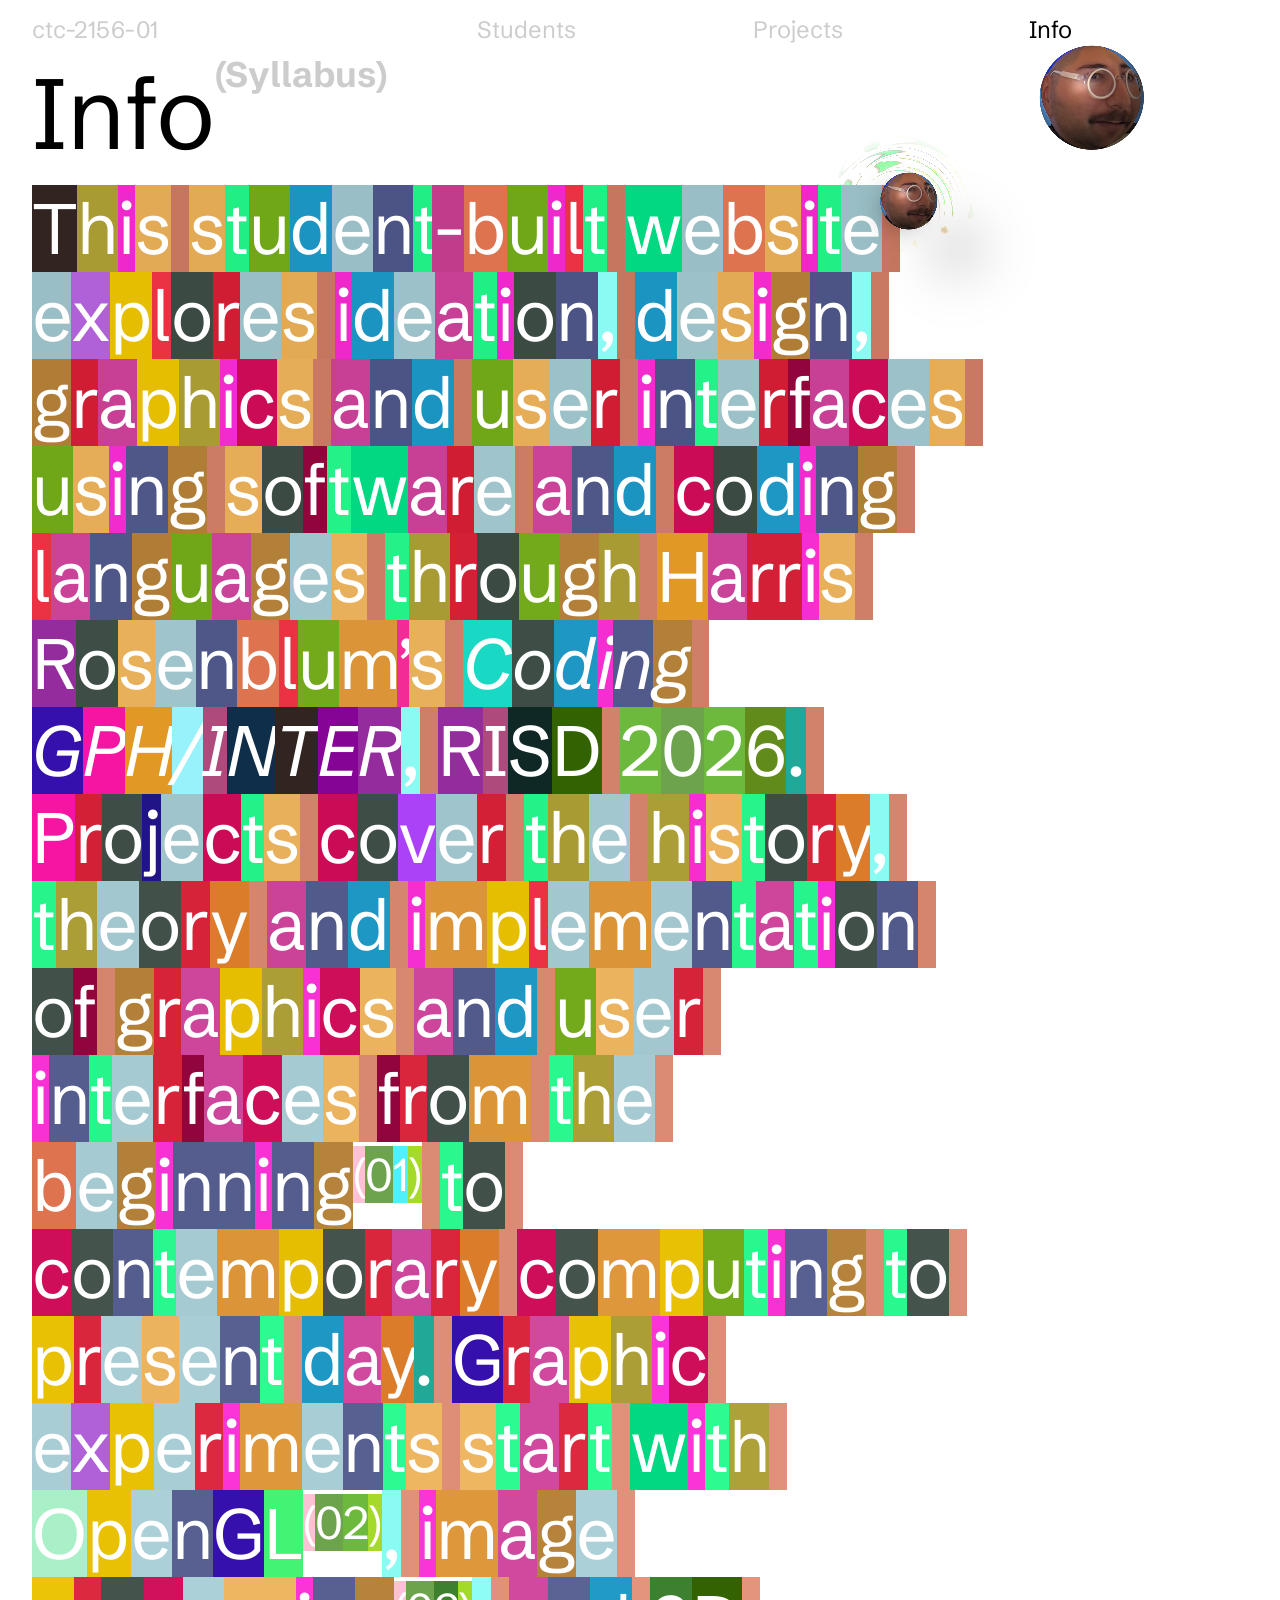
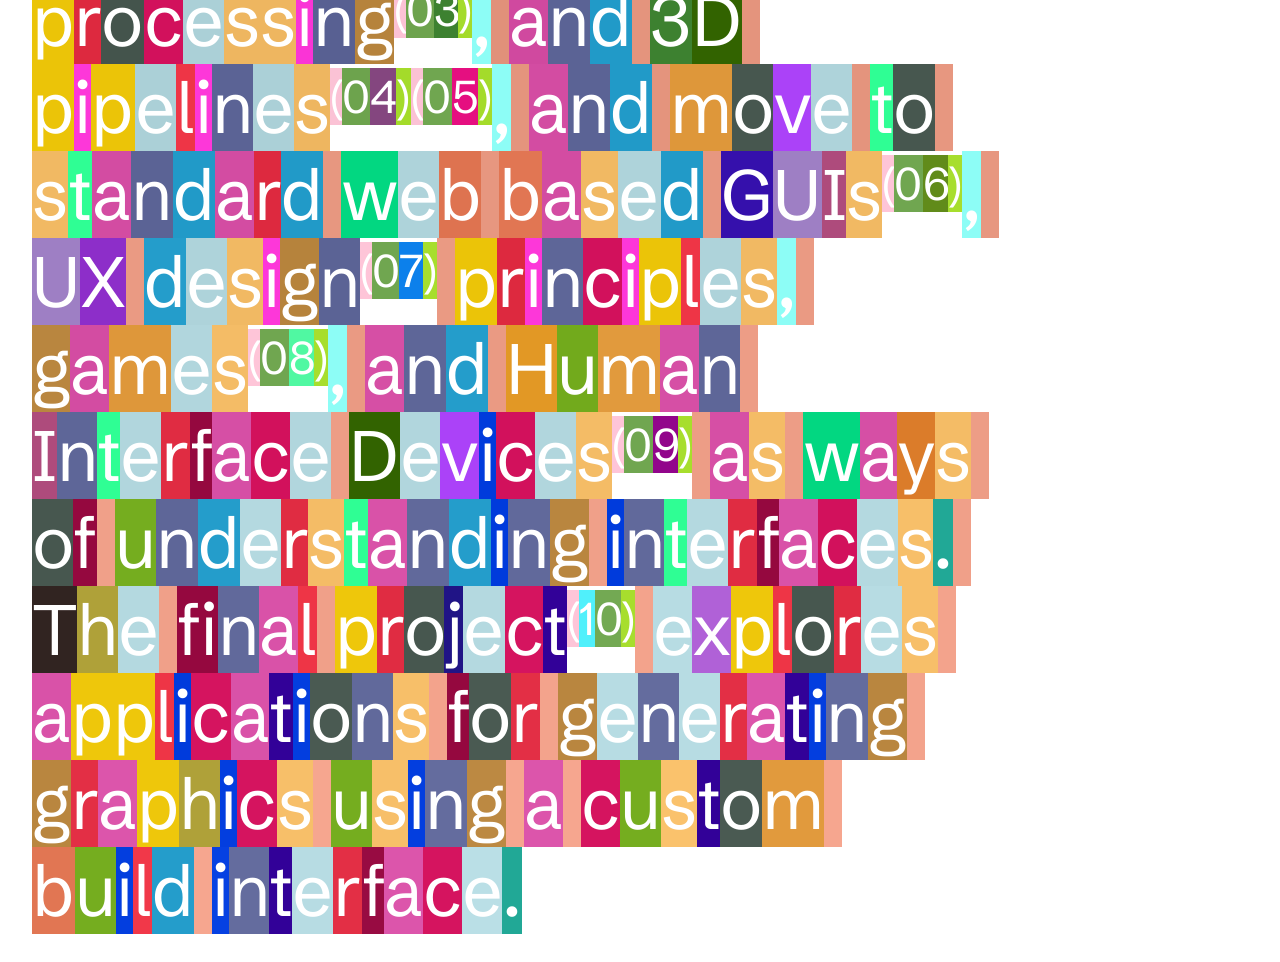
<file: info.html>
<!doctype html>
<html lang="en">
<head>
  <meta charset="utf-8">
  <meta name="viewport" content="width=device-width, initial-scale=1">
  <title>Info — ctc-2156-01</title>
  <link rel="preconnect" href="https://fonts.googleapis.com">
  <link rel="preconnect" href="https://fonts.gstatic.com" crossorigin>
  <link href="https://fonts.googleapis.com/css2?family=Schibsted+Grotesk:ital,wght@0,400;0,700;1,400&display=swap" rel="stylesheet">
  <link rel="stylesheet" href="styles.css">
</head>
<body>
  <main class="page page--info">
    <header class="topbar">
      <p class="topbar__course"><a href="index.html">ctc-2156-01</a></p>
      <nav class="topbar__nav" aria-label="Main">
        <a href="student.html">Students</a>
        <a href="projects.html">Projects</a>
        <span aria-current="page">Info</span>
      </nav>
    </header>
    <div class="heading">
      <h1>Info</h1>
      <p class="heading__tag">(Syllabus)</p>
    </div>
    <p class="about">This student-built website explores ideation, design, graphics and user interfaces using software and coding languages through Harris Rosenblum’s <em>Coding GPH/INTER</em>, RISD 2026. Projects cover the history, theory and implementation of graphics and user interfaces from the beginning<sup>(01)</sup> to contemporary computing to present day. Graphic experiments start with OpenGL<sup>(02)</sup>, image processing<sup>(03)</sup>, and 3D pipelines<sup>(04)(05)</sup>, and move to standard web based GUIs<sup>(06)</sup>, UX design<sup>(07)</sup> principles, games<sup>(08)</sup>, and Human Interface Devices<sup>(09)</sup> as ways of understanding interfaces. The final project<sup>(10)</sup> explores applications for generating graphics using a custom build interface.</p>
  </main>
    <script src="work.js"></script>
  <script src="picture-rain.js"></script>
  <script src="java.js"></script>
  <script src="transition.js"></script>
    <script src="header.js"></script>
</body>
</html>
</file>
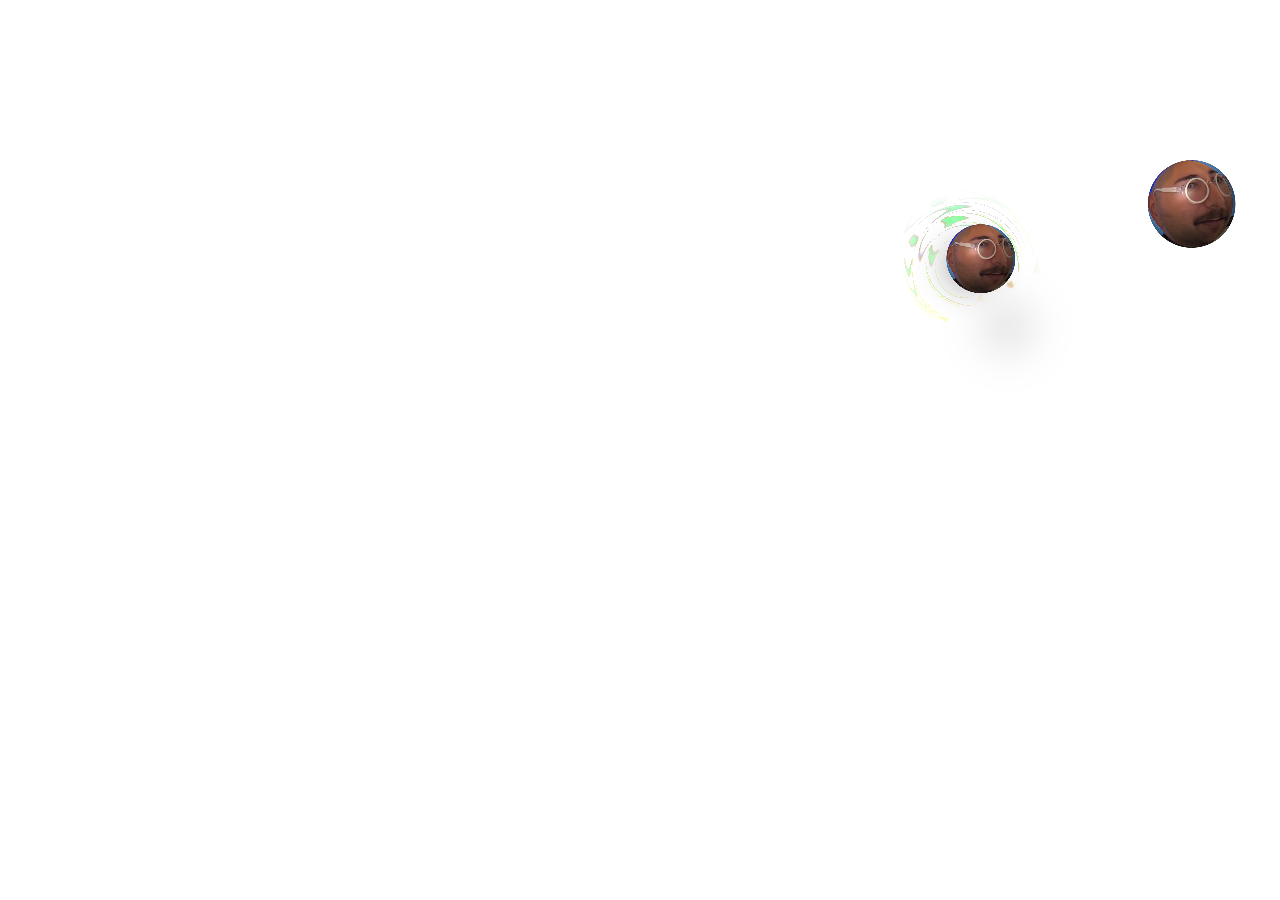
<file: picture-rain.html>
<!doctype html>
<html lang="en">
<head>
<meta charset="utf-8">
<meta name="viewport" content="width=device-width, initial-scale=1">
<title>Picture Rain</title>
<link rel="stylesheet" href="styles.css">
</head>
<body>
<script src="picture-rain.js"></script>
<script>window.startPictureRain(new AbortController().signal);</script>
</body>
</html>
</file>
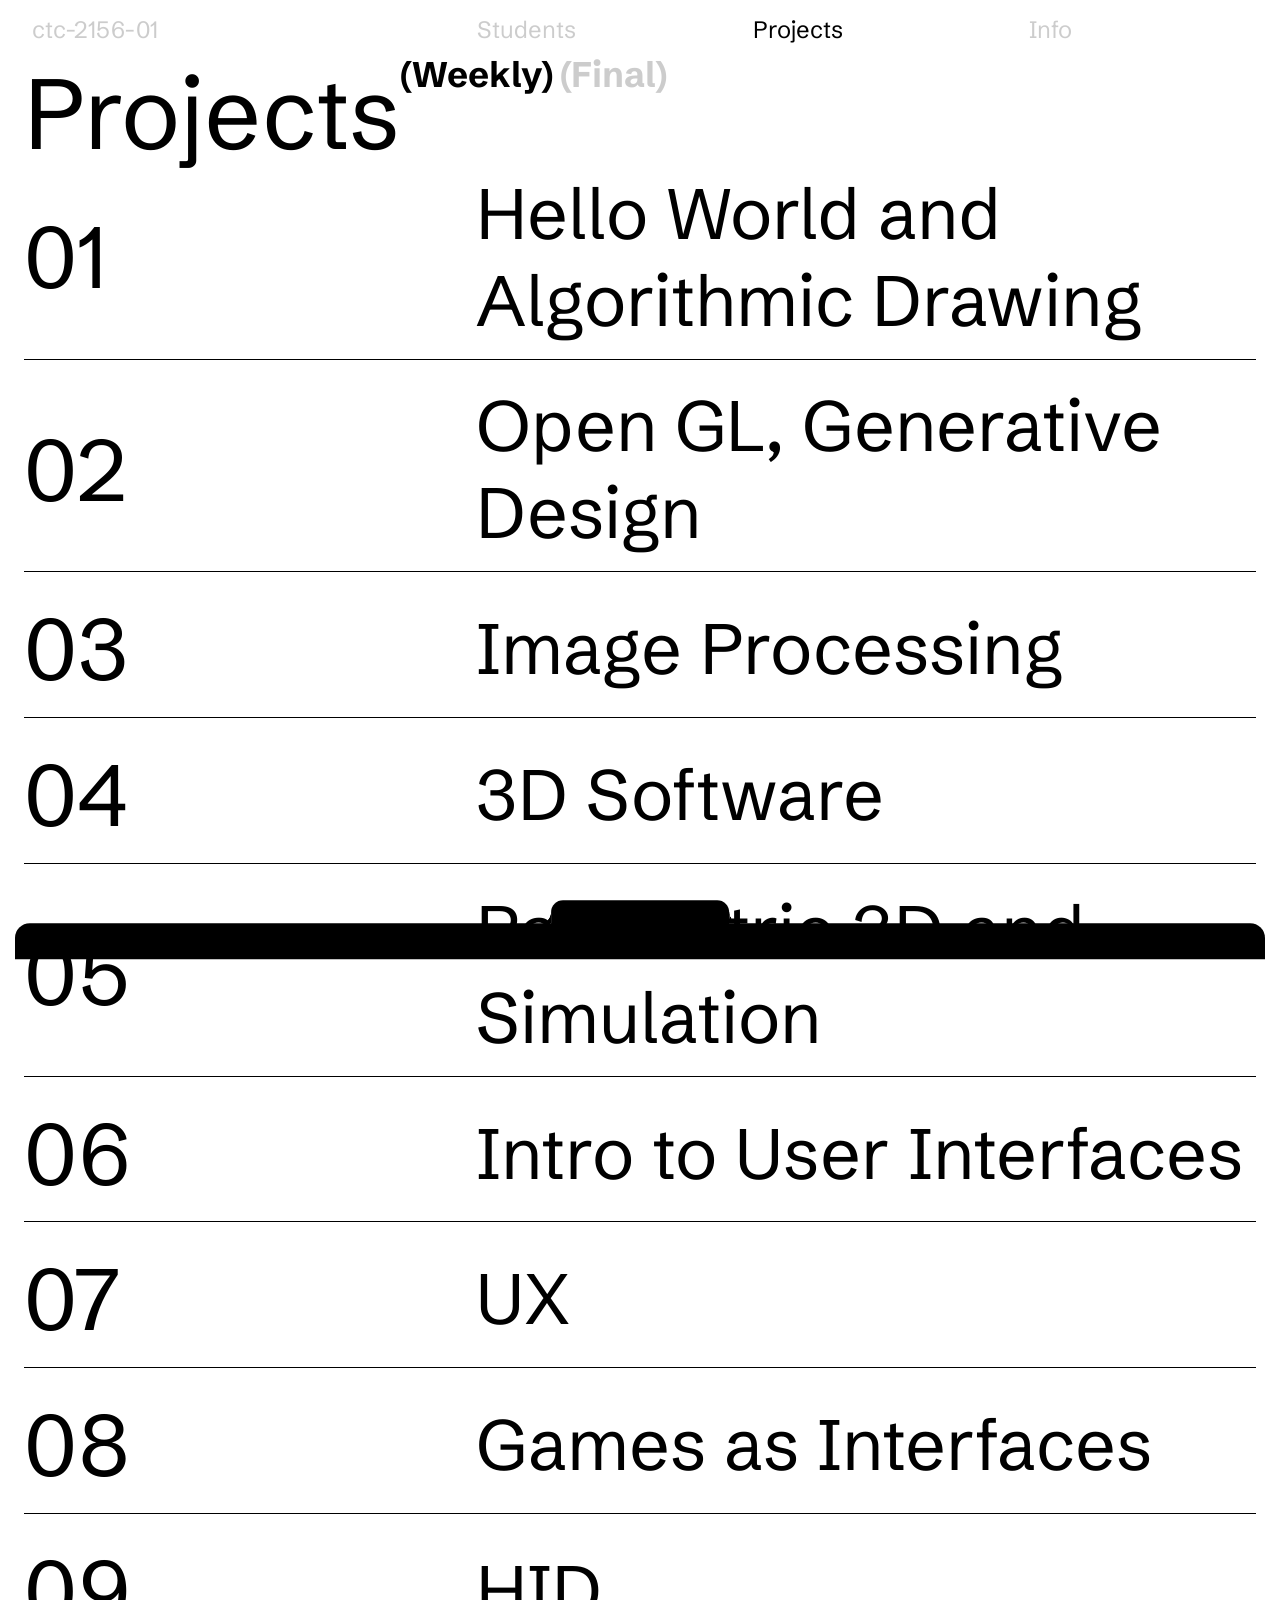
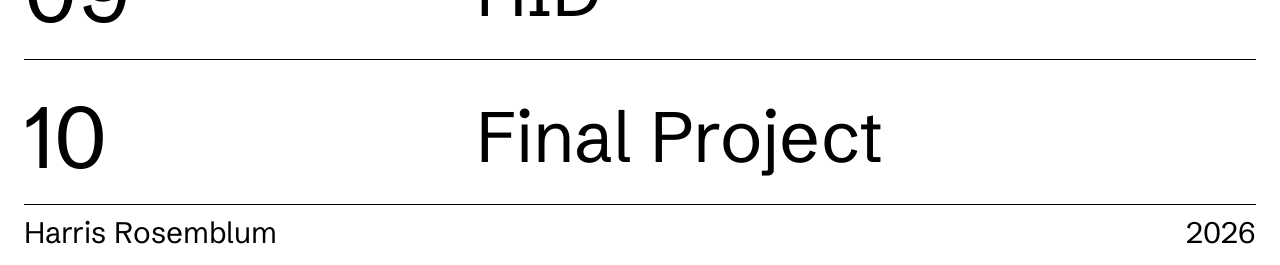
<file: projects.html>
<!doctype html>
<html lang="en">
<head>
  <meta charset="utf-8">
  <meta name="viewport" content="width=device-width, initial-scale=1">
  <title>Projects — ctc-2156-01</title>
  <link rel="preconnect" href="https://fonts.googleapis.com">
  <link rel="preconnect" href="https://fonts.gstatic.com" crossorigin>
  <link href="https://fonts.googleapis.com/css2?family=Schibsted+Grotesk:ital,wght@0,400;0,700;1,400&display=swap" rel="stylesheet">
  <link rel="stylesheet" href="styles.css">
</head>
<body>
  <main class="page page--projects">
    <header class="topbar">
      <p class="topbar__course"><a href="index.html">ctc-2156-01</a></p>
      <nav class="topbar__nav" aria-label="Main">
        <a href="student.html">Students</a>
        <span aria-current="page">Projects</span>
        <a href="info.html">Info</a>
      </nav>
    </header>
    <div class="heading">
      <h1>Projects</h1>
      <p class="heading__tag view-toggle">
        <button type="button" data-view="weekly" aria-pressed="true">(Weekly)</button>
        <button type="button" data-view="final" aria-pressed="false">(Final)</button>
      </p>
    </div>
    <ol class="rows" id="project-list">
      <li class="project js-row" data-project="01" style="--spot: #63ff43" tabindex="0" role="button" aria-expanded="false"><span class="project__num fx" data-text="01">01</span><span class="project__title fx" data-text="Hello World and Algorithmic Drawing">Hello World and Algorithmic Drawing</span></li>
      <li class="project js-row" data-project="02" style="--spot: #ff3b2f" tabindex="0" role="button" aria-expanded="false"><span class="project__num fx" data-text="02">02</span><span class="project__title fx" data-text="Open GL, Generative Design">Open GL, Generative Design</span></li>
      <li class="project js-row" data-project="03" style="--spot: #2f5bff" tabindex="0" role="button" aria-expanded="false"><span class="project__num fx" data-text="03">03</span><span class="project__title fx" data-text="Image Processing">Image Processing</span></li>
      <li class="project js-row" data-project="04" style="--spot: #ffd400" tabindex="0" role="button" aria-expanded="false"><span class="project__num fx" data-text="04">04</span><span class="project__title fx" data-text="3D Software">3D Software</span></li>
      <li class="project js-row" data-project="05" style="--spot: #ff4fd8" tabindex="0" role="button" aria-expanded="false"><span class="project__num fx" data-text="05">05</span><span class="project__title fx" data-text="Parametric 3D and Simulation">Parametric 3D and Simulation</span></li>
      <li class="project js-row" data-project="06" style="--spot: #00d2ff" tabindex="0" role="button" aria-expanded="false"><span class="project__num fx" data-text="06">06</span><span class="project__title fx" data-text="Intro to User Interfaces">Intro to User Interfaces</span></li>
      <li class="project js-row" data-project="07" style="--spot: #ff8a00" tabindex="0" role="button" aria-expanded="false"><span class="project__num fx" data-text="07">07</span><span class="project__title fx" data-text="UX">UX</span></li>
      <li class="project js-row" data-project="08" style="--spot: #8f3dff" tabindex="0" role="button" aria-expanded="false"><span class="project__num fx" data-text="08">08</span><span class="project__title fx" data-text="Games as Interfaces">Games as Interfaces</span></li>
      <li class="project js-row" data-project="09" style="--spot: #00e09a" tabindex="0" role="button" aria-expanded="false"><span class="project__num fx" data-text="09">09</span><span class="project__title fx" data-text="HID">HID</span></li>
      <li class="project js-row" data-project="10" style="--spot: #ff2d6f" tabindex="0" role="button" aria-expanded="false"><span class="project__num fx" data-text="10">10</span><span class="project__title fx" data-text="Final Project">Final Project</span></li>
    </ol>
    <footer class="footer">
      <p>Harris Rosemblum</p>
      <p>2026</p>
    </footer>
  </main>

  <!-- Tab in the project's color: peeks up on hover, opens on click.
       java.js fills it with one square per student. -->
  <section class="project-tab" aria-label="Student work" inert></section>
  <!-- work.js = the student links (students edit this file) -->
  <script src="work.js"></script>
  <script src="picture-rain.js"></script>
  <script src="java.js"></script>
    <script src="transition.js"></script>
  <script src="header.js"></script>

</body>
</html>
</file>
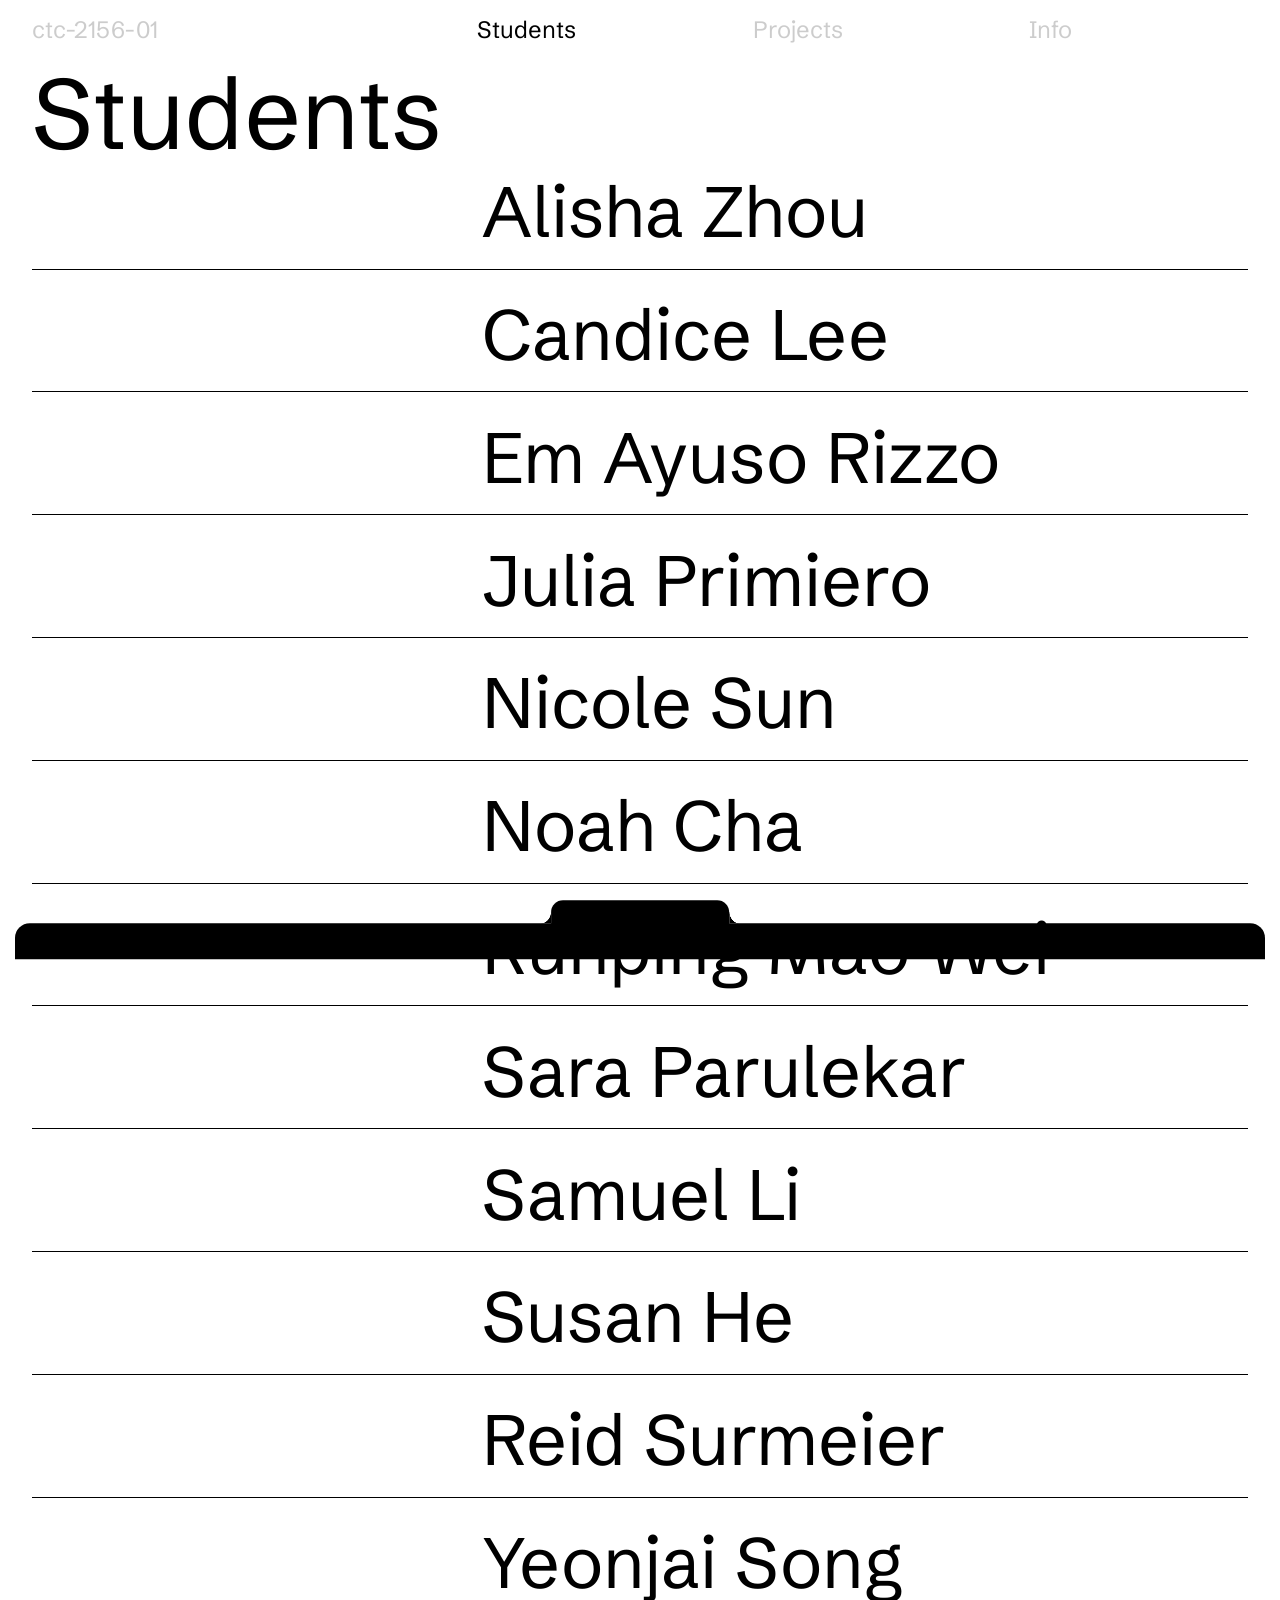
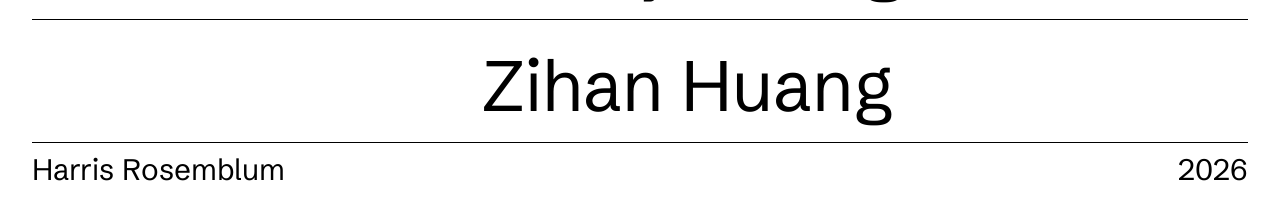
<file: student.html>
<!doctype html>
<html lang="en">
<head>
  <meta charset="utf-8">
  <meta name="viewport" content="width=device-width, initial-scale=1">
  <title>Students — ctc-2156-01</title>
  <link rel="preconnect" href="https://fonts.googleapis.com">
  <link rel="preconnect" href="https://fonts.gstatic.com" crossorigin>
  <link href="https://fonts.googleapis.com/css2?family=Schibsted+Grotesk:ital,wght@0,400;0,700;1,400&display=swap" rel="stylesheet">
  <link rel="stylesheet" href="styles.css">
</head>
<body>
  <main class="page page--students">
    <header class="topbar">
      <p class="topbar__course"><a href="index.html">ctc-2156-01</a></p>
      <nav class="topbar__nav" aria-label="Main">
        <span aria-current="page">Students</span>
        <a href="projects.html">Projects</a>
        <a href="info.html">Info</a>
      </nav>
    </header>
    <div class="heading"><h1>Students</h1></div>
    <ul class="rows">
      <li class="student js-row" data-student="Alisha Zhou" style="--spot: #63ff43" tabindex="0" role="button" aria-expanded="false"><span class="fx" data-text="Alisha Zhou">Alisha Zhou</span></li>
      <li class="student js-row" data-student="Candice Lee" style="--spot: #ff3b2f" tabindex="0" role="button" aria-expanded="false"><span class="fx" data-text="Candice Lee">Candice Lee</span></li>
      <li class="student js-row" data-student="Em Ayuso Rizzo" style="--spot: #2f5bff" tabindex="0" role="button" aria-expanded="false"><span class="fx" data-text="Em Ayuso Rizzo">Em Ayuso Rizzo</span></li>
      <li class="student js-row" data-student="Julia Primiero" style="--spot: #ffd400" tabindex="0" role="button" aria-expanded="false"><span class="fx" data-text="Julia Primiero">Julia Primiero</span></li>
      <li class="student js-row" data-student="Nicole Sun" style="--spot: #ff4fd8" tabindex="0" role="button" aria-expanded="false"><span class="fx" data-text="Nicole Sun">Nicole Sun</span></li>
      <li class="student js-row" data-student="Noah Cha" style="--spot: #00d2ff" tabindex="0" role="button" aria-expanded="false"><span class="fx" data-text="Noah Cha">Noah Cha</span></li>
      <li class="student js-row" data-student="Runping Mao Wei" style="--spot: #ff8a00" tabindex="0" role="button" aria-expanded="false"><span class="fx" data-text="Runping Mao Wei">Runping Mao Wei</span></li>
      <li class="student js-row" data-student="Sara Parulekar" style="--spot: #8f3dff" tabindex="0" role="button" aria-expanded="false"><span class="fx" data-text="Sara Parulekar">Sara Parulekar</span></li>
      <li class="student js-row" data-student="Samuel Li" style="--spot: #00e09a" tabindex="0" role="button" aria-expanded="false"><span class="fx" data-text="Samuel Li">Samuel Li</span></li>
      <li class="student js-row" data-student="Susan He" style="--spot: #ff2d6f" tabindex="0" role="button" aria-expanded="false"><span class="fx" data-text="Susan He">Susan He</span></li>
      <li class="student js-row" data-student="Reid Surmeier" style="--spot: #b6ff00" tabindex="0" role="button" aria-expanded="false"><span class="fx" data-text="Reid Surmeier">Reid Surmeier</span></li>
      <li class="student js-row" data-student="Yeonjai Song" style="--spot: #ff6a3d" tabindex="0" role="button" aria-expanded="false"><span class="fx" data-text="Yeonjai Song">Yeonjai Song</span></li>
      <li class="student js-row" data-student="Zihan Huang" style="--spot: #3dd6ff" tabindex="0" role="button" aria-expanded="false"><span class="fx" data-text="Zihan Huang">Zihan Huang</span></li>
    </ul>
    <footer class="footer">
      <p>Harris Rosemblum</p>
      <p>2026</p>
    </footer>
  </main>

  <!-- Tab in the student's color: peeks up on hover, opens on click.
       java.js fills it with one square per project. -->
  <section class="project-tab" aria-label="Student work" inert></section>
  <!-- work.js = the student links (students edit this file) -->
  <script src="work.js"></script>
  <script src="picture-rain.js"></script>
  <script src="java.js"></script>
    <script src="header.js"></script>
  <script src="transition.js"></script>

</body>
</html>
</file>
<file: styles.css>
/* Sizes follow the 1728px-wide Figma frame. --u is one Figma pixel and
   scales with the window width, so the layout fits any screen. Narrow
   screens switch to a stacked layout (see the media query at the end). */
:root {
  --u: calc(100vw / 1728);
  --ink: #000;
  --muted: rgba(0, 0, 0, 0.2);
  --paper: #fff;
  --pad-x: calc(43 * var(--u));
  --font: "Schibsted Grotesk", system-ui, sans-serif;

  --fs-nav: calc(32 * var(--u));
  --fs-title: calc(134.273 * var(--u));
  --fs-tag: calc(48 * var(--u));
  --fs-row: calc(96 * var(--u));
  --fs-num: calc(117.142 * var(--u));
  --fs-foot: calc(40 * var(--u));
}

* { box-sizing: border-box; margin: 0; padding: 0; }

body {
  background: var(--paper);
  color: var(--ink);
  font-family: var(--font);
  font-weight: 400;
  line-height: normal;
  overflow-wrap: break-word;
  overflow-x: hidden;
}

a { color: inherit; text-decoration: none; }

.page {
  display: flex;
  flex-direction: column;
  gap: calc(11 * var(--u));
  padding: calc(20 * var(--u)) var(--pad-x);
  width: 100%;
  min-height: 100vh;
}
.page--projects { --pad-x: calc(32 * var(--u)); }
.page--info { padding-bottom: calc(37 * var(--u)); }

/* ---------- Page transitions ---------- */
/* Arrival: each block (except the top bar, which stays put)
   fades in while flying up from below, staggered.
   Departure: transition.js adds .is-leaving and the page fades out. */
@keyframes fly-in {
  from { opacity: 0; transform: translateY(calc(40 * var(--u))); }
  to   { opacity: 1; transform: none; }
}
.page > :not(.rows):not(.topbar),
.rows > * {
  animation: fly-in 0.6s cubic-bezier(0.2, 0.8, 0.2, 1) backwards;
  animation-delay: calc(var(--i, 0) * 60ms);
}
.page > :nth-child(1) { --i: 0; }
.page > :nth-child(2) { --i: 1; }
.page > :nth-child(3) { --i: 2; }
.page > :nth-child(4) { --i: 3; }
.rows > :nth-child(1)  { --i: 3; }
.rows > :nth-child(2)  { --i: 4; }
.rows > :nth-child(3)  { --i: 5; }
.rows > :nth-child(4)  { --i: 6; }
.rows > :nth-child(5)  { --i: 7; }
.rows > :nth-child(6)  { --i: 8; }
.rows > :nth-child(n+7) { --i: 9; }

.page > :not(.topbar) { transition: opacity 0.25s ease; }
.is-leaving .page > :not(.topbar) { opacity: 0; }
.is-leaving .project-tab { opacity: 0; transition: opacity 0.25s ease; }

@media (prefers-reduced-motion: reduce) {
  .page > :not(.rows), .rows > * { animation: none; }
  .page > * { transition: none; }
}

/* ---------- Top bar ---------- */
/* Same position and spacing on every page: the side inset is fixed at
   43 regardless of the page's own --pad-x. */
.topbar {
  padding: 0 calc(43 * var(--u) - var(--pad-x));
  display: flex;
  align-items: center;
  font-size: var(--fs-nav);
}
.topbar__course { width: calc(601 * var(--u)); flex-shrink: 0; }
.topbar__nav { display: flex; }
.topbar__nav a,
.topbar__nav span {
  width: calc(372.3 * var(--u));
  color: var(--muted);
  transition: color 0.15s;
}
.topbar__nav a {
  position: relative;
}

/* button that corresponds to html page is colored black, else is colored grey */
.topbar__course a {
  display: inline-block;
  position: relative;
  color: var(--muted);
}

/* Candice Lee: fixed click box around the moving link text */
.topbar__course a,
.topbar__nav a { pointer-events: none; }
.topbar a .topbar__hit,
.topbar a .topbar__label {
  display: inline-block;
  width: auto;
  color: inherit;
}
.topbar a .topbar__hit {
  margin: calc(-1 * var(--dodge-y)) calc(-1 * var(--dodge-x));
  padding: var(--dodge-y) var(--dodge-x);
  pointer-events: auto;
  transition: none;
}
.topbar a .topbar__label {
  pointer-events: none;
  transition: transform 0.18s cubic-bezier(0.2, 0.8, 0.2, 1);
}
.topbar__nav a:hover,
.topbar__nav a:focus-visible { color: var(--ink); }
.topbar [aria-current="page"] {
  color: var(--ink);
  cursor: default;
}

/* ---------- Page heading ---------- */
.heading {
  display: flex;
  align-items: flex-start;
  height: calc(128 * var(--u));
  white-space: nowrap;
}
.page--info .heading { height: calc(163 * var(--u)); }
.heading h1 {
  font-size: var(--fs-title);
  font-weight: 400;
  line-height: normal;
}
.heading__tag {
  font-size: var(--fs-tag);
  font-weight: 700;
  color: var(--muted);
}
.heading__tag span + span { margin-left: 0.25em; }

/* (Weekly) (Final) toggle on the Projects page */
.view-toggle button {
  font: inherit;
  color: inherit;
  background: none;
  border: 0;
  padding: 0;
  cursor: pointer;
  transition: color 0.15s;
}
.view-toggle button:hover,
.view-toggle button[aria-pressed="true"] { color: var(--ink); }
.view-toggle button:focus-visible { outline: 2px solid var(--ink); outline-offset: 2px; }

/* ---------- Row lists ---------- */
.rows { list-style: none; display: flex; flex-direction: column; gap: calc(11 * var(--u)); }

.student {
  border-bottom: 1px solid var(--ink);
  padding: calc(18 * var(--u)) 0 calc(18 * var(--u)) calc(608 * var(--u));
  font-size: var(--fs-row);
  white-space: nowrap;
}
.student .fx { display: inline-block; }

.project {
  display: flex;
  align-items: center;
  border-bottom: 1px solid var(--ink);
  padding: calc(20 * var(--u)) 0;
}
.project__content {
  display: flex;
  align-items: center;
  gap: calc(460 * var(--u));
}
.project__num {
  flex-shrink: 0;
  width: calc(150 * var(--u));
  font-size: var(--fs-num);
}
.project__title {
  max-width: calc(1091 * var(--u));
  font-size: var(--fs-row);
}

/* Hover: a blurred copy of the type in the row's spot color sits on
   top of the black type with a "difference" blend. Used on both lists. */
.js-row { cursor: pointer; outline: none; }
.fx { position: relative; }
.fx::after {
  content: attr(data-text);
  position: absolute;
  inset: 0;
  color: var(--spot);
  mix-blend-mode: difference;
  filter: blur(calc(5.734 * var(--u)));
  pointer-events: none;
  opacity: 0;
  transition: opacity 0.2s ease;
}
.project__num.fx::after { filter: blur(calc(4.55 * var(--u))); }
.js-row:hover .fx::after,
.js-row:focus-visible .fx::after,
.js-row.is-active .fx::after { opacity: 1; }

/* Tab: one bar in the row's spot color, fixed to the bottom
   of the window. Hover shows a 38px strip; click raises the whole tab
   with a square per piece of work. */
.project-tab {
  --tab-w: calc(240 * var(--u));  /* raised folder tab, centered */
  --tab-h: calc(32 * var(--u));
  --tab-r: calc(16 * var(--u));   /* corner and fillet radius */
  position: fixed;
  left: calc(20 * var(--u));
  right: calc(20 * var(--u));
  bottom: 0;
  z-index: 10;
  display: flex;
  flex-wrap: wrap;
  align-content: flex-start;
  gap: calc(12 * var(--u));
  padding: calc(24 * var(--u)) var(--pad-x);
  background: var(--spot, #000);
  border-radius: calc(20 * var(--u)) calc(20 * var(--u)) 0 0;
  transform: translateY(calc(100% + var(--tab-h)));
  transition: transform 0.35s cubic-bezier(0.2, 0.8, 0.2, 1);
  pointer-events: none;
}
/* Folder tab: a rounded block above the bar's top edge, joined to it by
   two concave fillets. */
.project-tab::before,
.project-tab::after {
  content: "";
  position: absolute;
  left: 50%;
  transform: translateX(-50%);
  pointer-events: none;
}
.project-tab::before {
  top: calc(-1 * var(--tab-h));
  width: var(--tab-w);
  height: calc(var(--tab-h) + 1px);
  background: var(--spot, #000);
  border-radius: var(--tab-r) var(--tab-r) 0 0;
}
.project-tab::after {
  top: calc(-1 * var(--tab-r));
  width: calc(var(--tab-w) + 2 * var(--tab-r));
  height: var(--tab-r);
  background:
    radial-gradient(circle at 0 0, transparent calc(var(--tab-r) - 0.5px), var(--spot, #000) var(--tab-r)) 0 0 / var(--tab-r) var(--tab-r) no-repeat,
    radial-gradient(circle at 100% 0, transparent calc(var(--tab-r) - 0.5px), var(--spot, #000) var(--tab-r)) 100% 0 / var(--tab-r) var(--tab-r) no-repeat;
}
.project-tab.is-peek { transform: translateY(calc(100% - 38 * var(--u))); }
.project-tab.is-open { transform: translateY(0); pointer-events: auto; }
/* Only the colored strip shows while peeking, not the squares */
.project-tab:not(.is-open) .work { visibility: hidden; }

.work {
  width: calc(115 * var(--u));
  height: calc(115 * var(--u));
  flex-shrink: 0;
  padding: 0;
  border: 0;
  background: #d9d9d9;
  cursor: pointer;
  overflow: hidden;
}
.work { position: relative; display: block; }
.work img { display: block; width: 100%; height: 100%; object-fit: cover; }
/* Live preview: render the linked page at ~1440px wide, then shrink it
   down to the square (12.5 x 0.08 = 1). */
.work iframe {
  position: absolute;
  top: 0;
  left: 0;
  width: 1250%;
  height: 1250%;
  border: 0;
  transform: scale(0.08);
  transform-origin: 0 0;
  pointer-events: none;
  background: #fff;
}
.work.is-empty { cursor: default; }
.work:focus-visible { outline: 2px solid var(--ink); outline-offset: 2px; }

/* Hovering a square: the name shows huge, blurred, difference-blended */
.work-name {
  position: fixed;
  top: calc(287 * var(--u));
  left: 50%;
  width: calc(1526 * var(--u));
  transform: translateX(-50%);
  z-index: 9;
  font-size: calc(276.171 * var(--u));
  line-height: 0.8;
  text-transform: uppercase;
  text-align: center;
  color: var(--spot, #000);
  mix-blend-mode: difference;
  filter: blur(0.0424em); /* 11.7px at the 276px design size; scales with the text */
  pointer-events: none;
  opacity: 0;
  transition: opacity 0.2s ease;
}
.work-name.is-on { opacity: 1; }
.work-name span {
  display: block;
  width: max-content;
  margin: 0 auto;
  white-space: nowrap;
}

/* Leave room to scroll past the open tab */
body.tab-open { padding-bottom: calc(163 * var(--u)); }

@media (prefers-reduced-motion: reduce) {
  .project-tab { transition: none; }
}

/* ---------- Info ---------- */
.about {
  margin-top: calc(6 * var(--u));
  max-width: calc(1285 * var(--u));
  font-size: var(--fs-row);
}
.about em { font-style: italic; }
.about sup {
  font-size: 0.645em;
  line-height: 0;
  vertical-align: 0.45em;
}

/* ---------- Footer ---------- */
.footer {
  display: flex;
  justify-content: space-between;
  align-items: center;
  font-size: var(--fs-foot);
  margin-top: auto;
}

/* ---------- Narrow screens ---------- */
@media (max-width: 800px) {
  :root { --u: calc(100vw / 900); }
  .page,
  .page--projects { --pad-x: calc(40 * var(--u)); }

  /* Candice Lee: keep the top nav on one row, font stops shrinking at 12px */
  .topbar {
    --bar-u: calc(100vw / 1728);
    padding-inline: 0;
    font-size: max(12px, calc(32 * var(--bar-u)));
  }
  .topbar__course { width: calc(601 * var(--bar-u)); }
  .topbar__nav a,
  .topbar__nav span { width: calc(372.3 * var(--bar-u)); }

  .heading,
  .page--info .heading { height: auto; flex-wrap: wrap; white-space: normal; }

  .student { padding-left: 0; white-space: normal; }
  .project__content { gap: calc(40 * var(--u)); }
  .project__title { flex: 1; min-width: 0; max-width: none; }
  .project__num { width: calc(170 * var(--u)); }

  .about { max-width: none; }
  .work-name { width: 100%; }
}

/* Capsule navigation fades the complete page underneath a persistent overlay. */
.capsule-navigation {
  position: fixed;
  inset: 0;
  width: 100%;
  height: 100%;
  object-fit: cover;
  z-index: 9999;
  pointer-events: none;
}
.capsule-active .page,
.capsule-active .project-tab,
.capsule-active .work-name {
  transition: opacity 700ms ease-in;
  pointer-events: none;
}
.capsule-navigation-used .page > *,
.capsule-navigation-used .rows > * {
  animation: none;
}
.capsule-out .page,
.capsule-out .project-tab,
.capsule-out .work-name {
  opacity: 0;
  transition: opacity 350ms ease-out;
}
html[aria-busy="true"] { cursor: progress; }

/* by noah cha */
/* One visible copy of every Info character; scroll wipes color left to right. */
.about .reading-word { display: inline-block; white-space: nowrap; }
.about .reading-space { white-space: pre-wrap; }
.about .reading-character {
  position: relative;
  color: #fff;
  background: linear-gradient(
    to right,
    transparent var(--read, 0%),
    var(--marker-color) var(--read, 0%)
  );
}

/* by Noah Cha — ripples behind text, transparent spheres above all page content. */
body.has-picture-rain { isolation: isolate; }
.has-picture-rain .page { position: relative; z-index: 1; }
.picture-rain-layer {
  position: fixed;
  inset: 0;
  width: 100vw;
  height: 100vh;
  pointer-events: none;
}
.picture-rain-ripples { z-index: 0; }
.picture-rain-spheres { z-index: 30; }
.picture-rain-status {
  position: fixed;
  right: 20px;
  top: 100px;
  max-width: min(360px, 85vw);
  padding: 12px;
  background: #fffffff2;
  color: #333;
  font: 14px/1.5 system-ui, sans-serif;
  z-index: 31;
  pointer-events: none;
}
.picture-rain-status[hidden] { display: none; }
.capsule-active .picture-rain-layer { transition: opacity 700ms ease-in; }
.capsule-out .picture-rain-layer { opacity: 0; transition: opacity 350ms ease-out; }

/* ---------- Homepage cabinet (Reid Surmeier) ---------- */
/* Centred under the top bar at the photo's 716:950 aspect, as tall as the window allows. */
.home-cabinet {
  display: block;
  align-self: center;
  width: min(calc((100vh - 140 * var(--u) - 48px) * 716 / 950), 100%);
  aspect-ratio: 716 / 950;
  margin-top: calc(40 * var(--u));
  border: 0;
}

/* ---------- Homepage loading screen (Reid Surmeier) ---------- */
.site-loader {
  position: fixed; inset: 0; z-index: 50;
  display: flex; flex-direction: column; align-items: center; justify-content: center; gap: 16px;
  background: var(--paper); font-size: var(--fs-nav); transition: opacity 0.45s ease;
}
.site-loader.is-done { opacity: 0; pointer-events: none; }
.site-loader__name { font-size: max(16px, var(--fs-nav)); }
.site-loader__bar { width: min(240px, 50vw); height: 2px; background: var(--muted); overflow: hidden; }
.site-loader__bar span { display: block; height: 100%; background: var(--ink); animation: site-loader-fill 6s cubic-bezier(0.1, 0.7, 0.2, 1) forwards; }
.site-loader.is-done .site-loader__bar span { animation: none; width: 100%; }
@keyframes site-loader-fill { from { width: 0; } to { width: 92%; } }
@media (prefers-reduced-motion: reduce) { .site-loader__bar span { animation: none; width: 60%; } }
</file>
